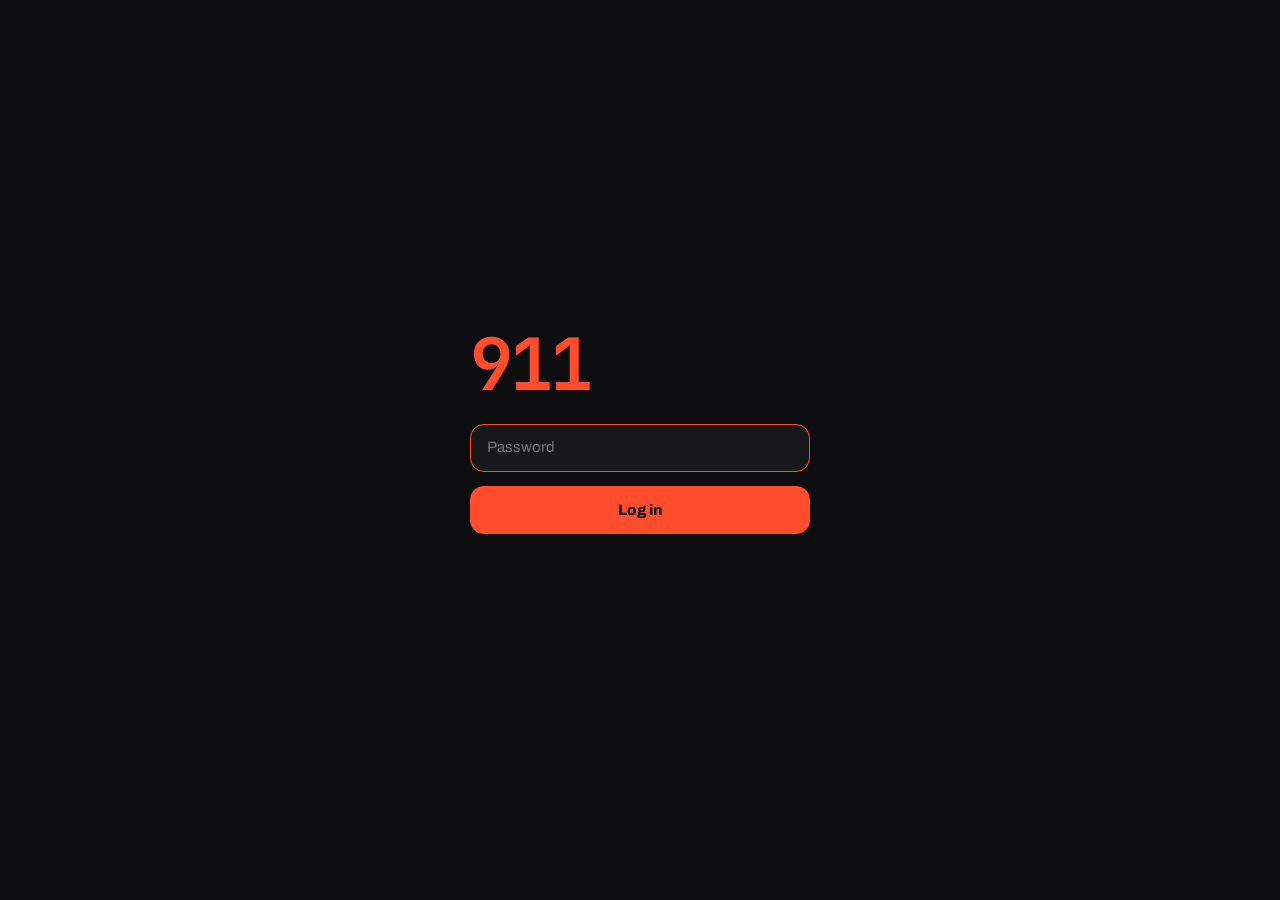
<file: static/login.html>
<!doctype html>
<html lang="en">
<head>
<meta charset="utf-8">
<meta name="viewport" content="width=device-width, initial-scale=1">
<meta name="robots" content="noindex">
<meta name="theme-color" content="#0E0E10">
<title>911</title>
<link rel="icon" href="data:image/svg+xml,%3Csvg xmlns='http://www.w3.org/2000/svg' viewBox='0 0 32 32'%3E%3Crect width='32' height='32' rx='8' fill='%230E0E10'/%3E%3Ctext x='16' y='21' font-family='monospace' font-weight='700' font-size='13' text-anchor='middle' fill='%23FF4D2E'%3E911%3C/text%3E%3C/svg%3E">
<style>
  @font-face { font-family: Archivo; src: url(/static/fonts/Archivo.woff2) format("woff2"); font-weight: 400 800; font-display: swap; }
  @font-face { font-family: "JetBrains Mono"; src: url(/static/fonts/JetBrainsMono.woff2) format("woff2"); font-weight: 500 700; font-display: swap; }
  :root { color-scheme: dark; }
  * { box-sizing: border-box; }
  body { margin: 0; min-height: 100vh; display: grid; place-items: center; padding: 20px; background: #0E0E10; color: #F4F1EA; font: 15px/1.4 Archivo, system-ui, sans-serif; }
  form { width: 100%; max-width: 340px; display: flex; flex-direction: column; gap: 14px; }
  .logo { margin-bottom: 12px; font: 700 72px/0.9 "JetBrains Mono", ui-monospace, monospace; letter-spacing: -3px; color: #FF4D2E; }
  label { display: flex; align-items: center; height: 48px; padding: 0 14px; border-radius: 14px; background: #18181B; border: 1px solid #27272A; }
  label:focus-within { border-color: #FF4D2E; }
  input { flex: 1; min-width: 0; background: transparent; border: 0; color: inherit; font: inherit; outline: none; }
  button { height: 48px; border: 0; border-radius: 14px; background: #FF4D2E; color: #0E0E10; font: 800 15px Archivo, system-ui, sans-serif; cursor: pointer; }
  p { margin: 0; min-height: 1.4em; color: #FF4D2E; font-size: 14px; }
  .sr { position: absolute; width: 1px; height: 1px; overflow: hidden; clip-path: inset(50%); }
</style>
</head>
<body>
<form method="post" action="/login">
  <div class="logo">911</div>
  <label><span class="sr">Password</span><input type="password" name="password" placeholder="Password" autocomplete="current-password" autofocus required></label>
  <button>Log in</button>
  <p id="err" role="alert"></p>
</form>
<script>
  const q = new URLSearchParams(location.search)
  if (q.has("wrong")) err.textContent = "Wrong password."
  if (q.has("blocked")) err.textContent = `Too many attempts. Try again in ${q.get("blocked")} min.`
</script>
</body>
</html>
</file>
